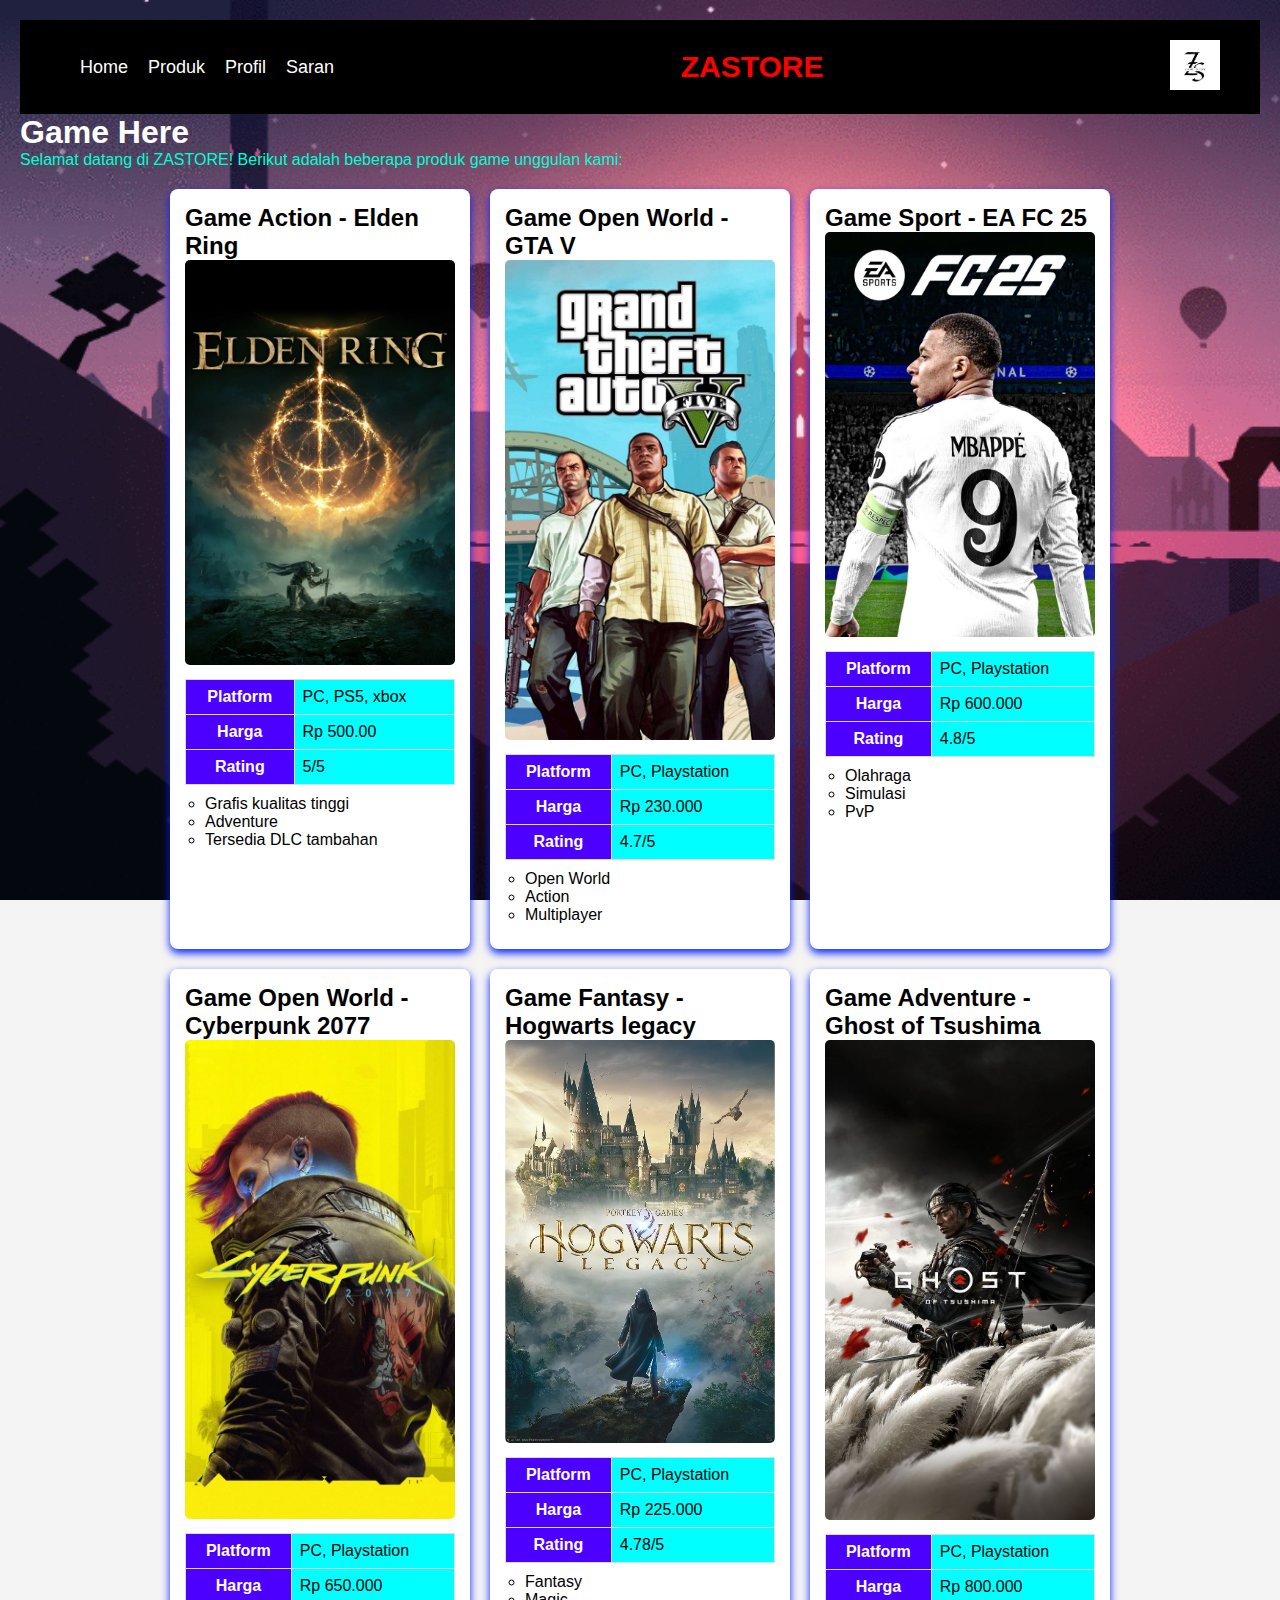
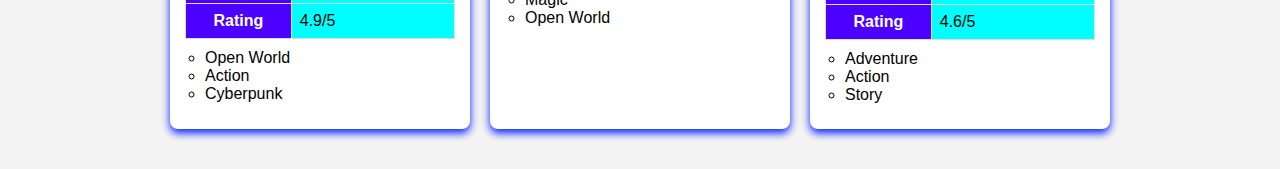
<file: desain web uts/produk.html>
<!DOCTYPE html>
<html lang="id">
<head>
    <meta charset="UTF-8">
    <meta name="viewport" content="width=device-width, initial-scale=1.0">
    <title>Produk - ZASTORE</title>
    <link rel="stylesheet" href="style produk.css">
</head>
    <nav>
        <ul>
            <li><a href="index.html">Home</a></li>
            <li><a href="produk.html">Produk</a></li>
            <li><a href="profil.html">Profil</a></li>
            <li><a href="saran.html">Saran</a></li>
        </ul>
        <div class="logo">ZASTORE</div>
        <div class="icons">
            <img src="S.png"
            alt="logo" width="50" height="50">
        </div>
    </nav>
<body>

    <h1>Game Here</h1>
    <p>Selamat datang di ZASTORE! Berikut adalah beberapa produk game unggulan kami:</p>

    <div class="product-list">
        <div class="product-item">
            <h2>Game Action - Elden Ring </h2>
            <img src="elden ring.jpg" alt="Elden Ring">
            <table>
                <tr>
                    <th>Platform</th>
                    <td>PC, PS5, xbox</td>
                </tr>
                <tr>
                    <th>Harga</th>
                    <td>Rp 500.00</td>
                </tr>
                <tr>
                    <th>Rating</th>
                    <td>5/5</td>
                </tr>
            </table>
            <ul>
                <li>Grafis kualitas tinggi</li>
                <li>Adventure</li>
                <li>Tersedia DLC tambahan</li>
            </ul>
        </div>

        <div class="product-item">
            <h2>Game Open World - GTA V</h2>
            <img src="Grand Theft Auto V.jpg" alt="GTA V">
            <table>
                <tr>
                    <th>Platform</th>
                    <td>PC, Playstation</td>
                </tr>
                <tr>
                    <th>Harga</th>
                    <td>Rp 230.000</td>
                </tr>
                <tr>
                    <th>Rating</th>
                    <td>4.7/5</td>
                </tr>
            </table>
            <ul>
                <li>Open World</li>
                <li>Action</li>
                <li>Multiplayer</li>
            </ul>
        </div>

        <div class="product-item">
            <h2>Game Sport - EA FC 25</h2>
            <img src="FC 25.jpg" alt="FC 35">
            <table>
                <tr>
                    <th>Platform</th>
                    <td>PC, Playstation</td>
                </tr>
                <tr>
                    <th>Harga</th>
                    <td>Rp 600.000</td>
                </tr>
                <tr>
                    <th>Rating</th>
                    <td>4.8/5</td>
                </tr>
            </table>
            <ul>
                <li>Olahraga</li>
                <li>Simulasi</li>
                <li>PvP</li>
            </ul>
        </div>

        <div class="product-item">
            <h2>Game Open World - Cyberpunk 2077</h2>
            <img src="cyberpunk 2077.jpg" alt="cyberpunk 2077">
            <table>
                <tr>
                    <th>Platform</th>
                    <td>PC, Playstation</td>
                </tr>
                <tr>
                    <th>Harga</th>
                    <td>Rp 650.000</td>
                </tr>
                <tr>
                    <th>Rating</th>
                    <td>4.9/5</td>
                </tr>
            </table>
            <ul>
                <li>Open World</li>
                <li>Action</li>
                <li>Cyberpunk</li>
            </ul>
        </div>

        <div class="product-item">
            <h2>Game Fantasy - Hogwarts legacy</h2>
            <img src="hogwarts legacy.jpg" alt="hogwarts legacy">
            <table>
                <tr>
                    <th>Platform</th>
                    <td>PC, Playstation</td>
                </tr>
                <tr>
                    <th>Harga</th>
                    <td>Rp 225.000</td>
                </tr>
                <tr>
                    <th>Rating</th>
                    <td>4.78/5</td>
                </tr>
            </table>
            <ul>
                <li>Fantasy</li>
                <li>Magic</li>
                <li>Open World</li>
            </ul>
        </div>

        <div class="product-item">
            <h2>Game Adventure - Ghost of Tsushima</h2>
            <img src="Ghost of Tsushima.jpg" alt="Ghost of Tsushima">
            <table>
                <tr>
                    <th>Platform</th>
                    <td>PC, Playstation</td>
                </tr>
                <tr>
                    <th>Harga</th>
                    <td>Rp 800.000</td>
                </tr>
                <tr>
                    <th>Rating</th>
                    <td>4.6/5</td>
                </tr>
            </table>
            <ul>
                <li>Adventure</li>
                <li>Action</li>
                <li>Story</li>
            </ul>
        </div>
    </div>

</body>
</html>
</file>
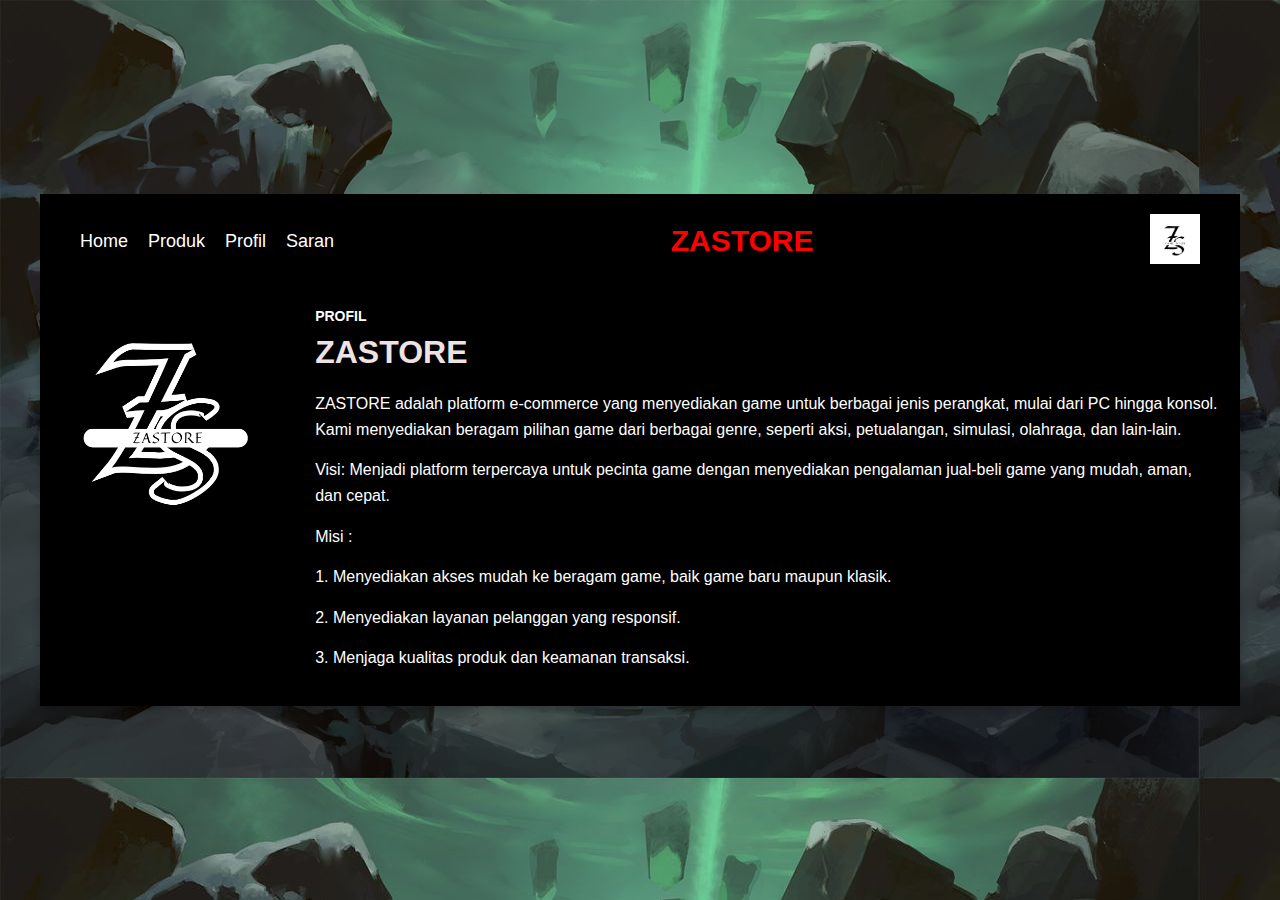
<file: desain web uts/profil.html>
<!DOCTYPE html>
<html lang="en">
<head>
    <meta charset="UTF-8">
    <meta name="viewport" content="width=device-width, initial-scale=1.0">
    <title>Profil</title>
    <link rel="stylesheet" href="style profil.css">
</head>
<body>
    <header>
        <nav>
            <ul>
                <li><a href="index.html">Home</a></li>
                <li><a href="produk.html">Produk</a></li>
                <li><a href="profil.html">Profil</a></li>
                <li><a href="saran.html">Saran</a></li>
            </ul>
            <div class="logo">ZASTORE</div>
            <div class="icons">
                <img src="S.png"
                alt="logo" width="50" height="50">
            </div>
        </nav>
        <p></p>
        <div class="container">
            <div class="image-section">
                <img src="S (1).png" alt="ZASTORE">
            </div>
            <div class="text-section">
                <h3>PROFIL</h3>
                <h1>ZASTORE</h1>
                <p>ZASTORE adalah platform e-commerce yang menyediakan game untuk berbagai jenis perangkat, mulai dari PC hingga konsol. Kami menyediakan beragam pilihan game dari berbagai genre, seperti aksi, petualangan, simulasi, olahraga, dan lain-lain.</p>
                <p>Visi: Menjadi platform terpercaya untuk pecinta game dengan menyediakan pengalaman jual-beli game yang mudah, aman, dan cepat.</p>
                <p>Misi :</p>
                <p>1. Menyediakan akses mudah ke beragam game, baik game baru maupun klasik.</p>
                <p>2. Menyediakan layanan pelanggan yang responsif.</p>
                <p>3. Menjaga kualitas produk dan keamanan transaksi.</p>
            </div>
            </div>
    </header>
</body>
</html>
</file>
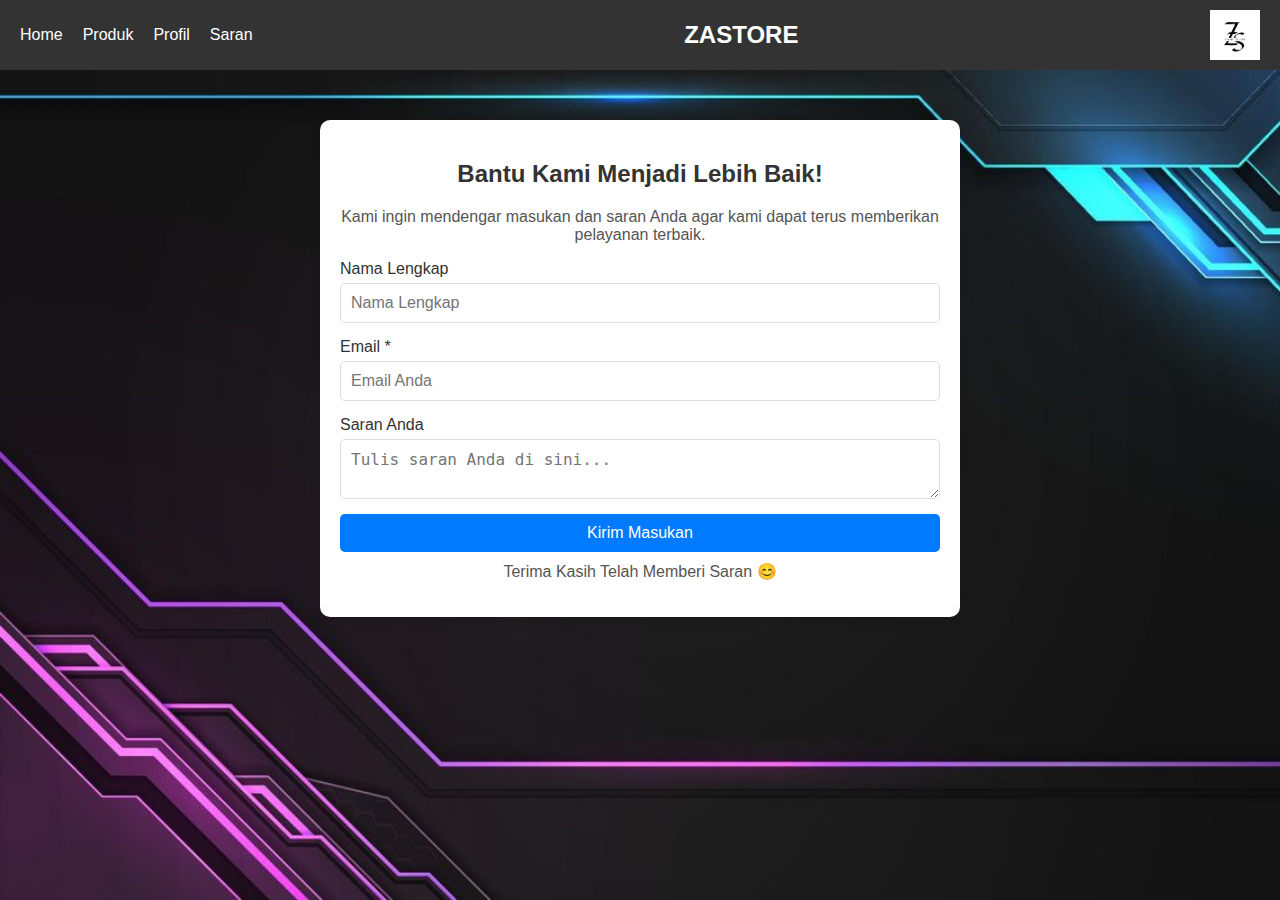
<file: desain web uts/saran.html>
<!DOCTYPE html>
<html lang="en">
<head>
    <meta charset="UTF-8">
    <meta name="viewport" content="width=device-width, initial-scale=1.0">
    <title>Saran - ZASTORE</title>
    <link rel="stylesheet" href="style saran.css">
</head>
<body>

    <nav>
        <ul>
            <li><a href="index.html">Home</a></li>
            <li><a href="produk.html">Produk</a></li>
            <li><a href="profil.html">Profil</a></li>
            <li><a href="saran.html">Saran</a></li>
        </ul>
        <div class="logo">ZASTORE</div>
        <div class="icons">
            <img src="S.png" alt="logo" width="50" height="50">
        </div>
    </nav>

    <section class="saran-section">
        <h2>Bantu Kami Menjadi Lebih Baik!</h2>
        <p>Kami ingin mendengar masukan dan saran Anda agar kami dapat terus memberikan pelayanan terbaik.</p>

        <form>
            <label for="nama">Nama Lengkap</label>
            <input type="text" id="nama" name="nama" placeholder="Nama Lengkap" required>

            <label for="email">Email *</label>
            <input type="email" id="email" name="email" placeholder="Email Anda" required>

            <label for="saran">Saran Anda</label>
            <textarea id="saran" name="saran" placeholder="Tulis saran Anda di sini..." required></textarea>

            <button type="submit">Kirim Masukan</button>
        </form>

        <p class="footer-note">Terima Kasih Telah Memberi Saran 😊</p>
    </section>

</body>
</html>
</file>
<file: desain web uts/style produk.css>
body {
    font-family: Arial, sans-serif;
    margin: 0;
    padding: 20px;
    background-color: #f4f4f4;
}

h1 {
    color: #ffffff;
}

p {
    color: rgb(0, 255, 208);
}

h2 {
    color: rgb(0, 0, 0);
}

.product-list {
    display: flex;
    flex-wrap: wrap;
    gap: 20px;
    justify-content: center;
    padding: 20px;
}

.product-item {
    background: #fff;
    padding: 15px;
    border-radius: 8px;
    box-shadow: 0 4px 8px rgb(0, 30, 255);
    width: 300px;
}

.product-item img {
    max-width: 100%;
    height: auto;
    border-radius: 5px;
}

table {
    width: 100%;
    margin-top: 10px;
    border-collapse: collapse;
}

table, th, td {
    border: 1px solid #ddd;
    padding: 8px;
}

th {
    background-color: #4c00ff;
    color: #fff;
}

ul {
    list-style-type: circle;
    margin: 10px 0;
    padding-left: 20px;
}


body {
    background-image: url('backgroundproduk.gif');
    background-size: cover;
    background-repeat: no-repeat;
    background-attachment: fixed;
}

* {
    margin: 0;
    padding: 0;
    box-sizing: border-box;
    font-family: Arial, sans-serif;
}



nav {
    display: flex;
    justify-content: space-between;
    align-items: center;
    padding: 20px 40px;
    background-color: #000;
}

nav ul {
    list-style: none;
    display: flex;
    gap: 20px;
}

nav ul li a {
    text-decoration: none;
    color: #fff;
    font-size: 18px;
}

.logo {
    color: #FF0000;
    font-weight: bold;
    font-size: 30px;
    text-transform: uppercase;
}

table {
    background-color: aqua;
}
</file>
<file: desain web uts/style profil.css>
* {
    margin: 0;
    padding: 0;
    box-sizing: border-box;
}

body {
    font-family: Arial, sans-serif;
    display: flex;
    justify-content: center;
    align-items: center;
    min-height: 100vh;
    background-color: #f5f5f5;
}

.container {
    display: flex;
    max-width: 1200px;
    background-color: white;
    box-shadow: 0 4px 8px rgba(0, 0, 0, 0.2);
}

.image-section img {
    max-width: 100%;
    height: auto;
    display: block;
}

.text-section {
    padding: 20px;
    color: #ffffff;
}

.text-section h3 {
    color: #ffffff;
    font-size: 14px;
    margin-bottom: 10px;
}

.text-section h1 {
    color: #efe2e2;
    font-size: 32px;
    font-weight: bold;
    margin-bottom: 20px;
}

.text-section p {
    line-height: 1.6;
    margin-bottom: 15px;
}

body {
    background-image: url('profilbg.jpg');
}

div {
    background-color: black;
}

* {
    margin: 0;
    padding: 0;
    box-sizing: border-box;
    font-family: Arial, sans-serif;
}



nav {
    display: flex;
    justify-content: space-between;
    align-items: center;
    padding: 20px 40px;
    background-color: #000;
}

nav ul {
    list-style: none;
    display: flex;
    gap: 20px;
}

nav ul li a {
    text-decoration: none;
    color: #fff;
    font-size: 18px;
}

.logo {
    color: #FF0000;
    font-weight: bold;
    font-size: 30px;
    text-transform: uppercase;
}
</file>
<file: desain web uts/style saran.css>
body {
    font-family: Arial, sans-serif;
    margin: 0;
    padding: 0;
    background-color: #f9f9f9;
}

nav {
    display: flex;
    justify-content: space-between;
    align-items: center;
    background-color: #333;
    padding: 10px 20px;
}

nav ul {
    list-style-type: none;
    display: flex;
    margin: 0;
    padding: 0;
}

nav ul li {
    margin-right: 20px;
}

nav ul li a {
    color: white;
    text-decoration: none;
}

.logo {
    color: white;
    font-size: 24px;
    font-weight: bold;
}

.icons img {
    vertical-align: middle;
}

.saran-section {
    max-width: 600px;
    margin: 50px auto;
    background-color: white;
    padding: 20px;
    border-radius: 10px;
    box-shadow: 0 4px 8px rgba(0, 0, 0, 0.1);
}

.saran-section h2 {
    text-align: center;
    color: #333;
}

.saran-section p {
    text-align: center;
    color: #555;
}

form {
    display: flex;
    flex-direction: column;
}

form label {
    margin-bottom: 5px;
    color: #333;
}

form input, form textarea {
    margin-bottom: 15px;
    padding: 10px;
    font-size: 16px;
    border: 1px solid #ddd;
    border-radius: 5px;
}

form button {
    padding: 10px;
    background-color: #007bff;
    color: white;
    border: none;
    border-radius: 5px;
    cursor: pointer;
    font-size: 16px;
}

form button:hover {
    background-color: #0056b3;
}

.footer-note {
    text-align: center;
    margin-top: 10px;
    color: #555;
}

body {
    background-image: url('backgroundsr.jpg');
    background-size: cover;
    background-repeat: no-repeat;
    background-attachment: fixed;
}
</file>
